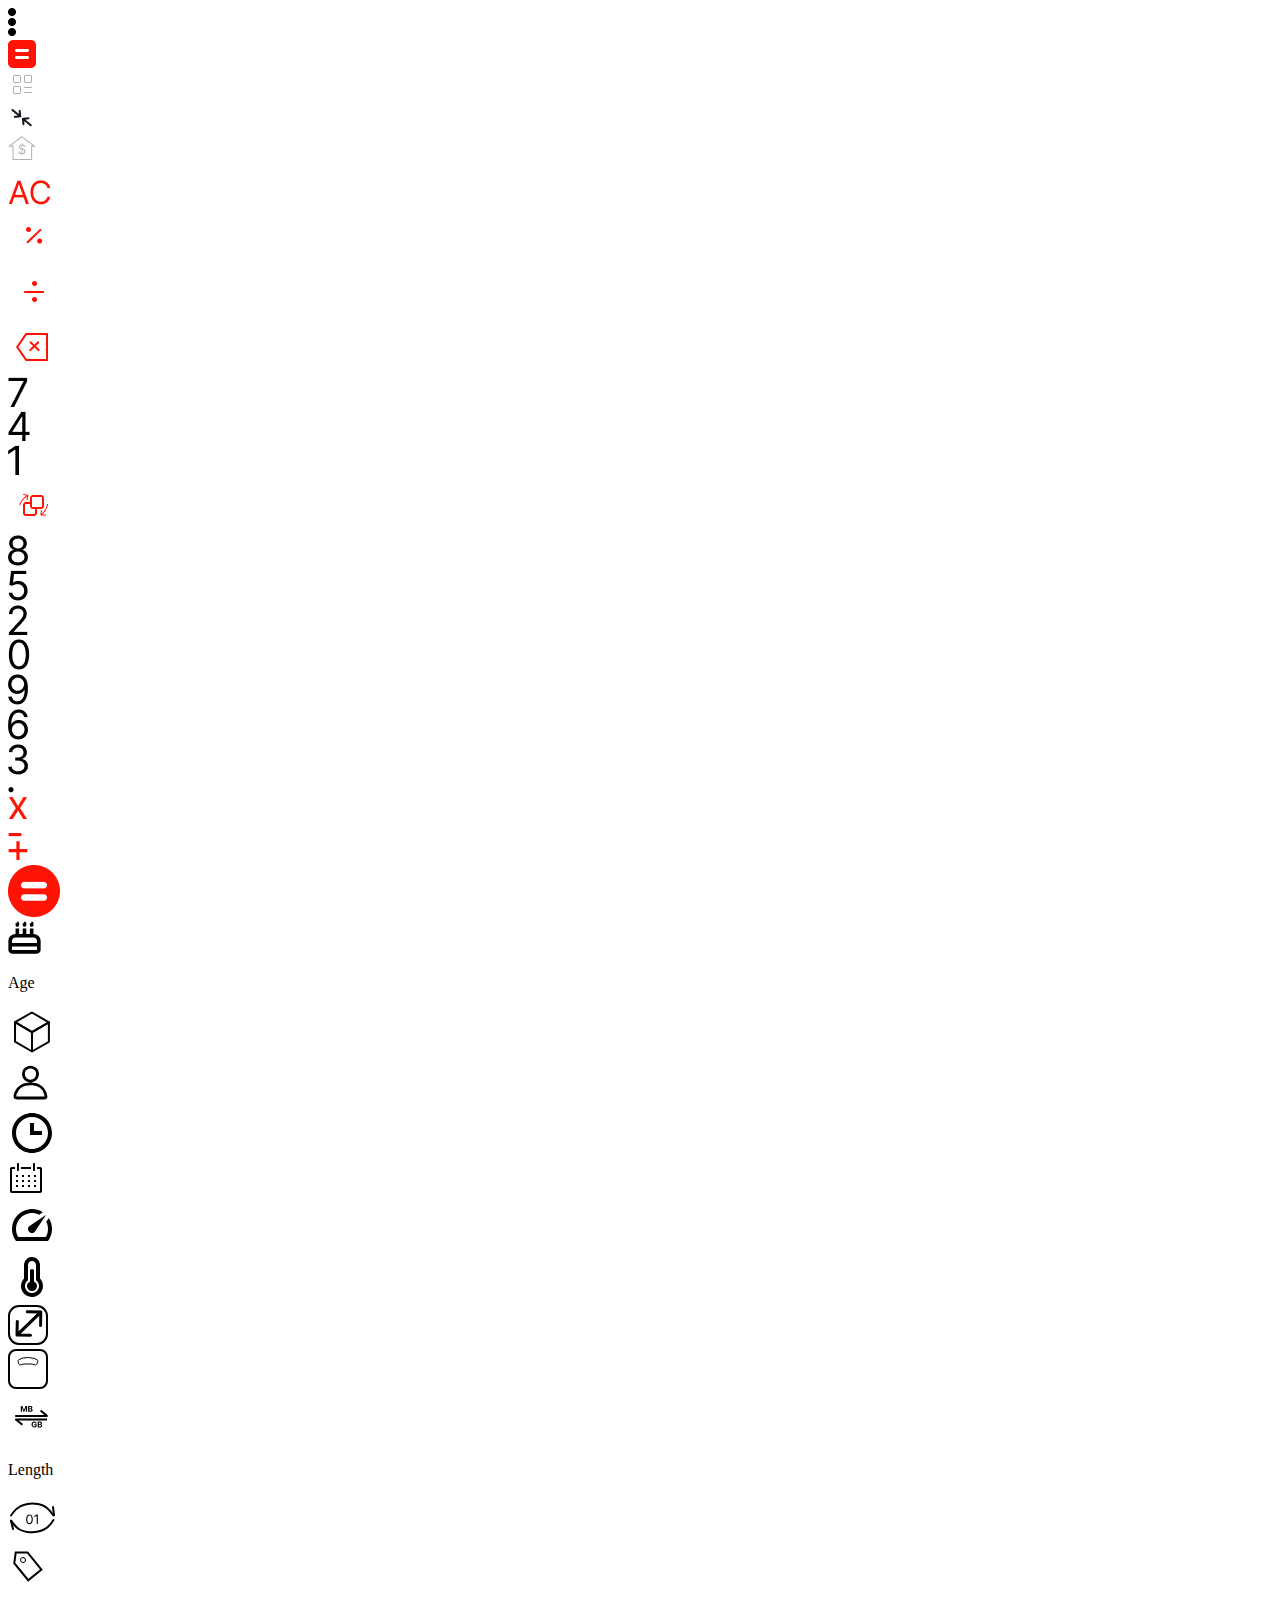
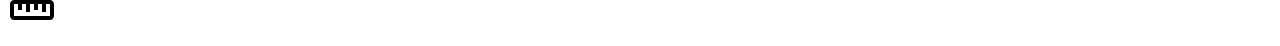
<file: index.html>
<!DOCTYPE html>
<html lang="en">
<head>
    <meta charset="UTF-8">
    <meta name="viewport" content="width=device-width, initial-scale=1.0">
    <title>Document</title>
    <link rel="stylesheet" href="css/animations.css">
    <link rel="stylesheet" href="css/calculator.css">
    <link rel="preconnect" href="https://fonts.googleapis.com">
    <link rel="preconnect" href="https://fonts.gstatic.com" crossorigin>
    <link href="https://fonts.googleapis.com/css2?family=Inter:wght@500&family=Kameron&family=Karma:wght@300;400;600;700&family=Montserrat:wght@500&family=Orbitron:wght@400;600&family=Outfit:wght@400;600;700&display=swap" rel="stylesheet">
</head>

<body>
    <header class="calculator-header">
        <div><img src="img/Group 1.png" alt=""></div>
        <div id="calc-btn"><img src="img/Group 2.png" alt=""></div>
        <div id="menu-btn"><img src="img/Group 3.png" alt=""></div>
        <div><img src="img/Group 4.png" alt=""></div>
        <div><img src="img/Group 5.png" alt=""></div>
    </header>

    <div class="calculator">
       
    
        <section class="calculate-place">
            <p class="calculate-string" id="calculate-string"></p>
        </section>
    
        <section class="numpad">
            <header class="numpad-header">
            <div id="num-btn" value="action-clear"><img src="img/AC.png" alt=""></div>
            <div id="num-btn" value="action-percent"><img src="img/Group 6.png" alt=""></div>
            <div id="num-btn" value="action-div"><img src="img/Group 7.png" alt=""></div>
            <div id="num-btn" value="action-backspace"><img src="img/Group 8.png" alt=""></div>
            </header>
    
            <section class="numpad-content">
                <section class="line">
                    <div id="num-btn" value="num-7"><img src="img/7.png" alt=""></div>
                    <div id="num-btn" value="num-4"><img src="img/4.png" alt=""></div>
                    <div id="num-btn" value="num-1"><img src="img/1.png" alt=""></div>
                    <div id="num-btn" value="action-flaw"><img src="img/Group 17.png" alt=""></div>
                </section>
                <section class="line">
                    <div id="num-btn" value="num-8" ><img src="img/8.png" alt=""></div>
                    <div id="num-btn" value="num-5" ><img src="img/5.png" alt=""></div>
                    <div id="num-btn" value="num-2"><img src="img/2.png" alt=""></div>
                    <div id="num-btn" value="num-0"><img src="img/0.png" alt=""></div>
    
                </section>
                <section class="line">
                    <div id="num-btn" value="num-9"><img src="img/9.png" alt=""></div>
                    <div id="num-btn" value="num-6" ><img src="img/6.png" alt=""></div>
                    <div id="num-btn" value="num-3"><img src="img/3.png" alt=""></div>
                    <div id="num-btn" value="num-."><img src="img/png.png" alt=""></div>
    
                </section>
                <section class="line">
                    <div id="num-btn" value="action-mul"><img src="img/x.png" alt=""></div>
                    <div id="num-btn" value="action-minus"><img src="img/-.png" alt=""></div>
                    <div id="num-btn" value="action-plus"><img src="img/+.png" alt=""></div>
                    <div id="num-btn" value="action-equally"><img src="img/Icon.png" alt=""></div>
                </section>
            </section>
        </section>
    </div>
    <div class="menu">
        <!-- <header class="calculator-header">
            <div style="opacity: 0;"><img src="img/Group 1.png" alt=""></div>
            <div><img src="img/Group 2.svg" alt=""></div>
            <div><img src="img/Group 3.svg" alt=""></div>
            <div><img src="img/Group 4.png" alt=""></div>
            <div><img src="img/Group 5.png" alt=""></div>
        </header> -->

        <section class="menu-main">
            <section class="column">
                <div class="icon"><img src="img/Age.svg" alt="">
                <p>Age</p></div>
                <div class="icon"><img src="img/arcticons_cube-escape.svg" alt=""></div>
                <div class="icon"><img src="img/bi_person-check.svg" alt=""></div>
            </section>
            <section class="column">
                <div class="icon"><img src="img/bx_time.svg" alt=""></div>
                <div class="icon"><img src="img/clarity_date-line.svg" alt=""></div>
                <div class="icon"><img src="img/Data.svg" alt=""></div>
            </section>
            <section class="column">
                <div class="icon"><img src="img/fluent_temperature-24-filled.svg" alt=""></div>
                <div class="icon" ><img src="img/Group 9.svg" alt=""></div>
                <div class="icon"><img src="img/Group 10.svg" alt=""></div>
            </section>
            <section class="column">
                <div class="icon"><img src="img/Length.svg" alt="">
                <p>Length</p></div>
                <div class="icon"><img src="img/Group 13.svg" alt=""></div>
                <div class="icon"><img src="img/Group 12.svg" alt=""></div>

            </section>
            <section class="column">
                <div class="icon"><img src="img/bx_ruler.svg" alt=""></div>
            </section>

        </section>

    </div>
   

    <script src="js/calc.js"></script>
</body>
</html>
</file>
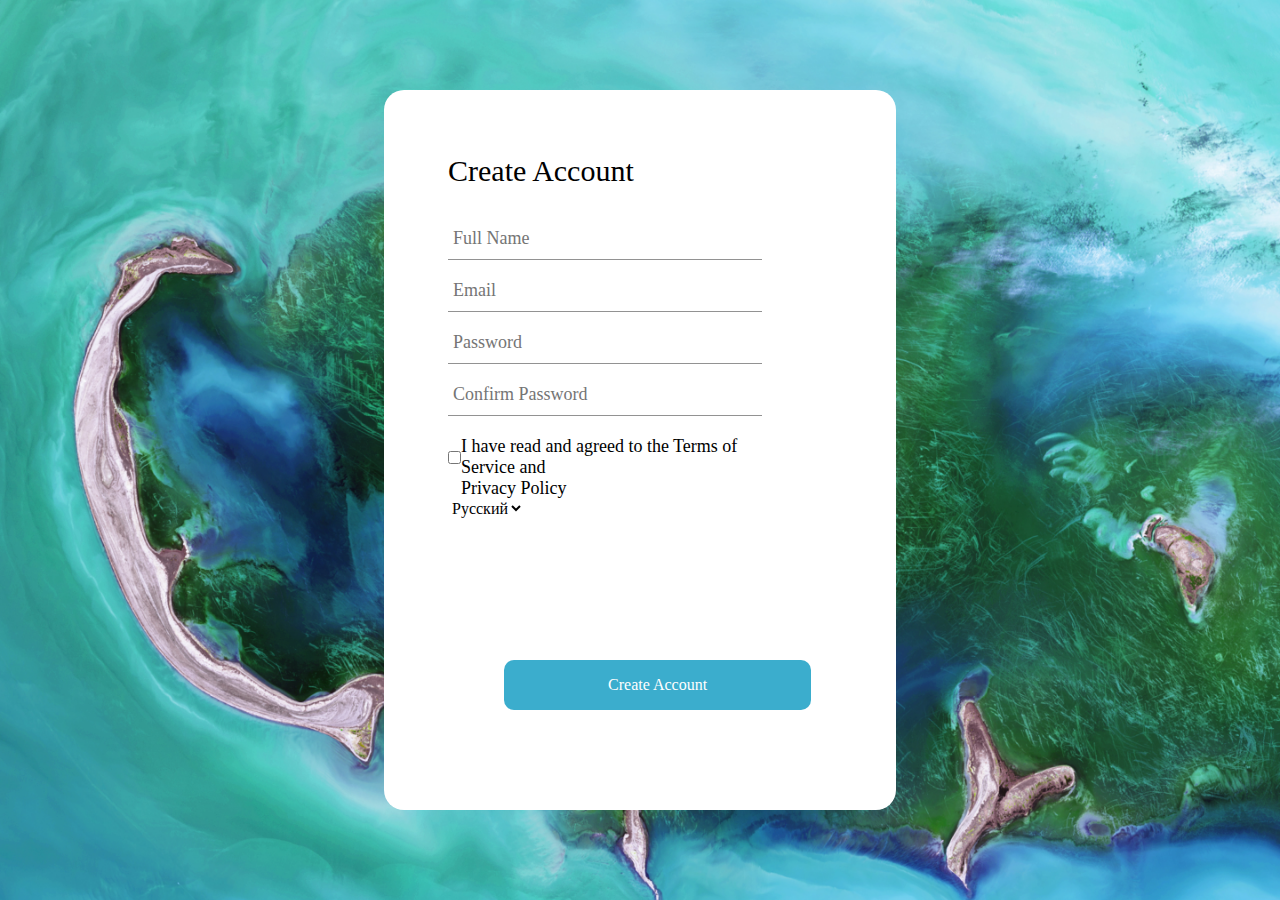
<file: form.html>
<!DOCTYPE html>
<html lang="en">
<head>
    <meta charset="UTF-8">
    <meta name="viewport" content="width=device-width, initial-scale=1.0">
    <title>Document</title>
    <link rel="stylesheet" href="css/reset.css">
    <link rel="stylesheet" href="css/form-styles.css">
</head>
<body>
    <main>
        <div class="form-wrapper">
            <h1>Create Account</h1>
            <form action="#" method="post">
                <input type="text" name="full-name" placeholder="Full Name">
                <input type="email" name="email" placeholder="Email">
                <input type="password" name="password" placeholder="Password">
                <input type="password" name="password1" placeholder="Confirm Password">
                <div class="checkbox"><input type="checkbox" name="" id="privacy">
                    <label for="privacy">I have read and agreed to the Terms of Service and <br> Privacy Policy</label></div>
                <button type="submit">Create Account</button>

                <select name="lang" id="">
                    <option value="ru" selected>Русский</option>
                    <option value="eng">English</option>
                </select>
            </form>
        </div>
    </main>
</body>
</html>
</file>
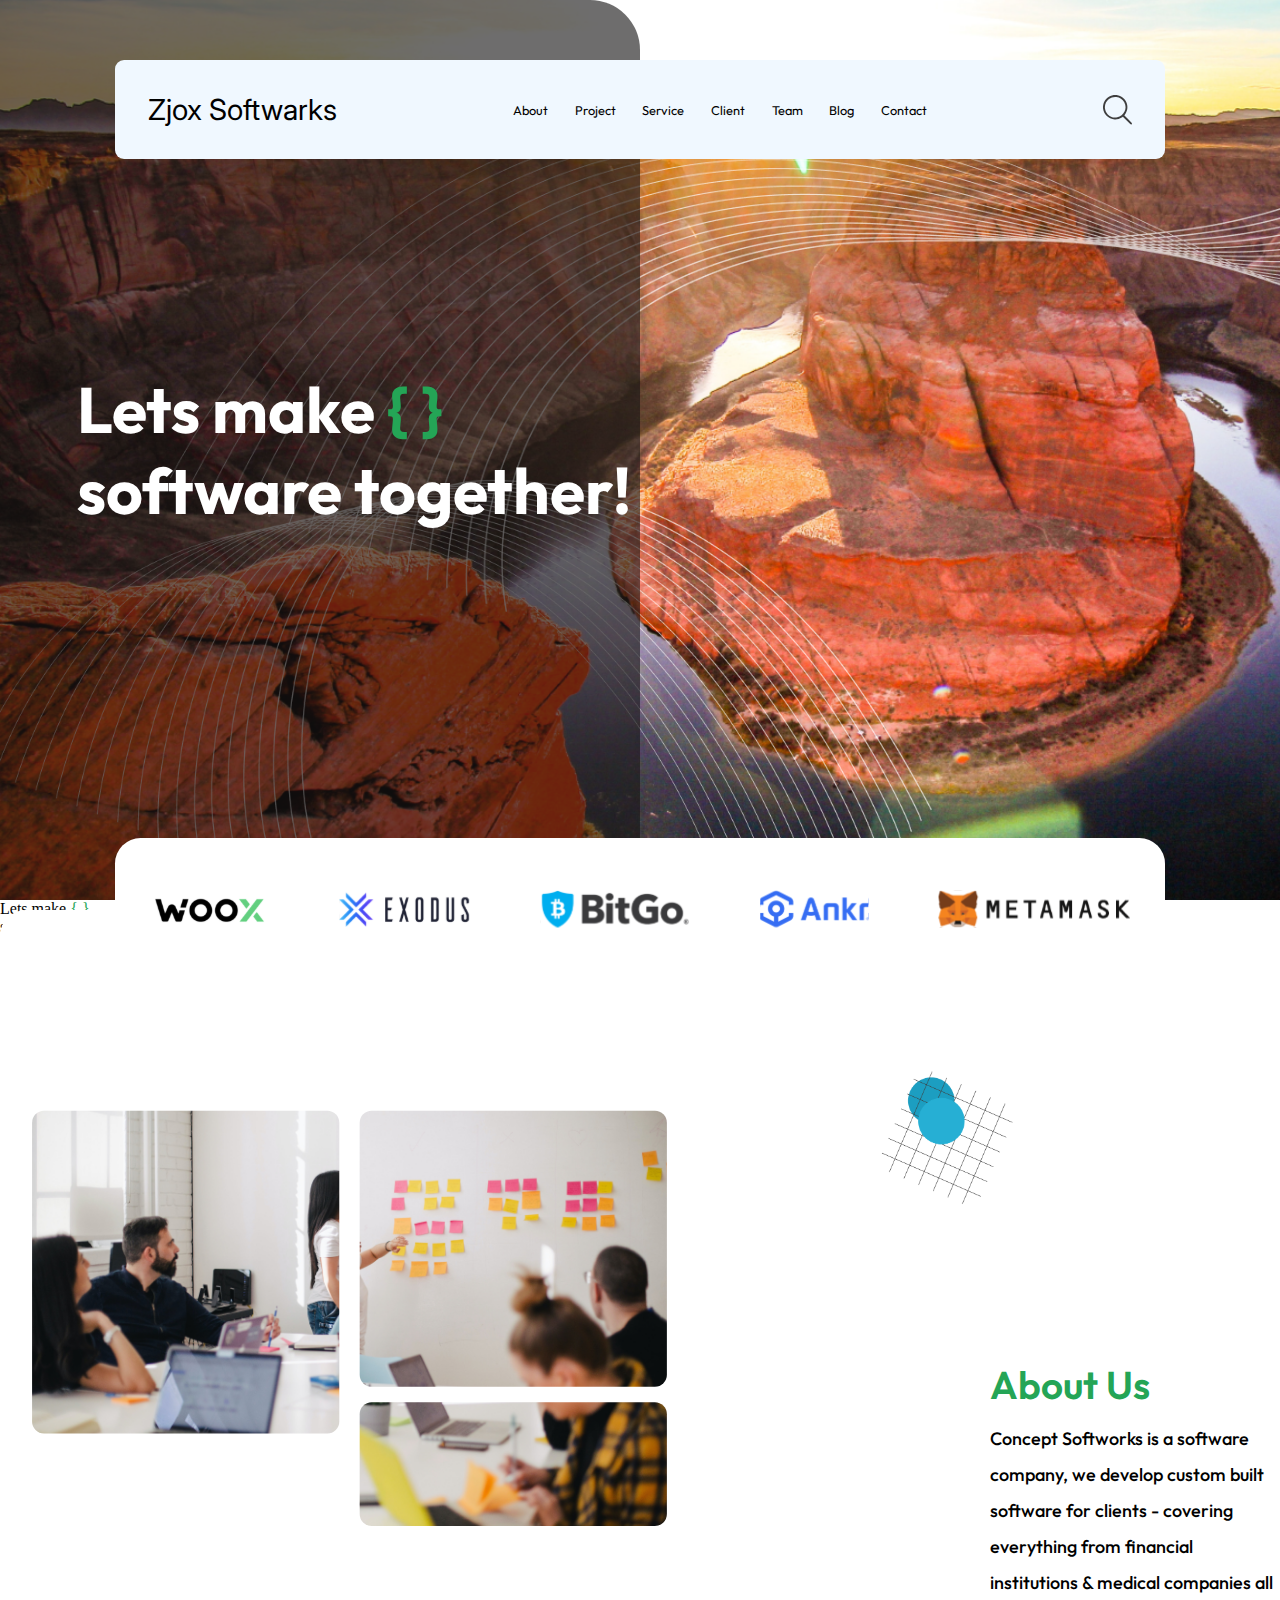
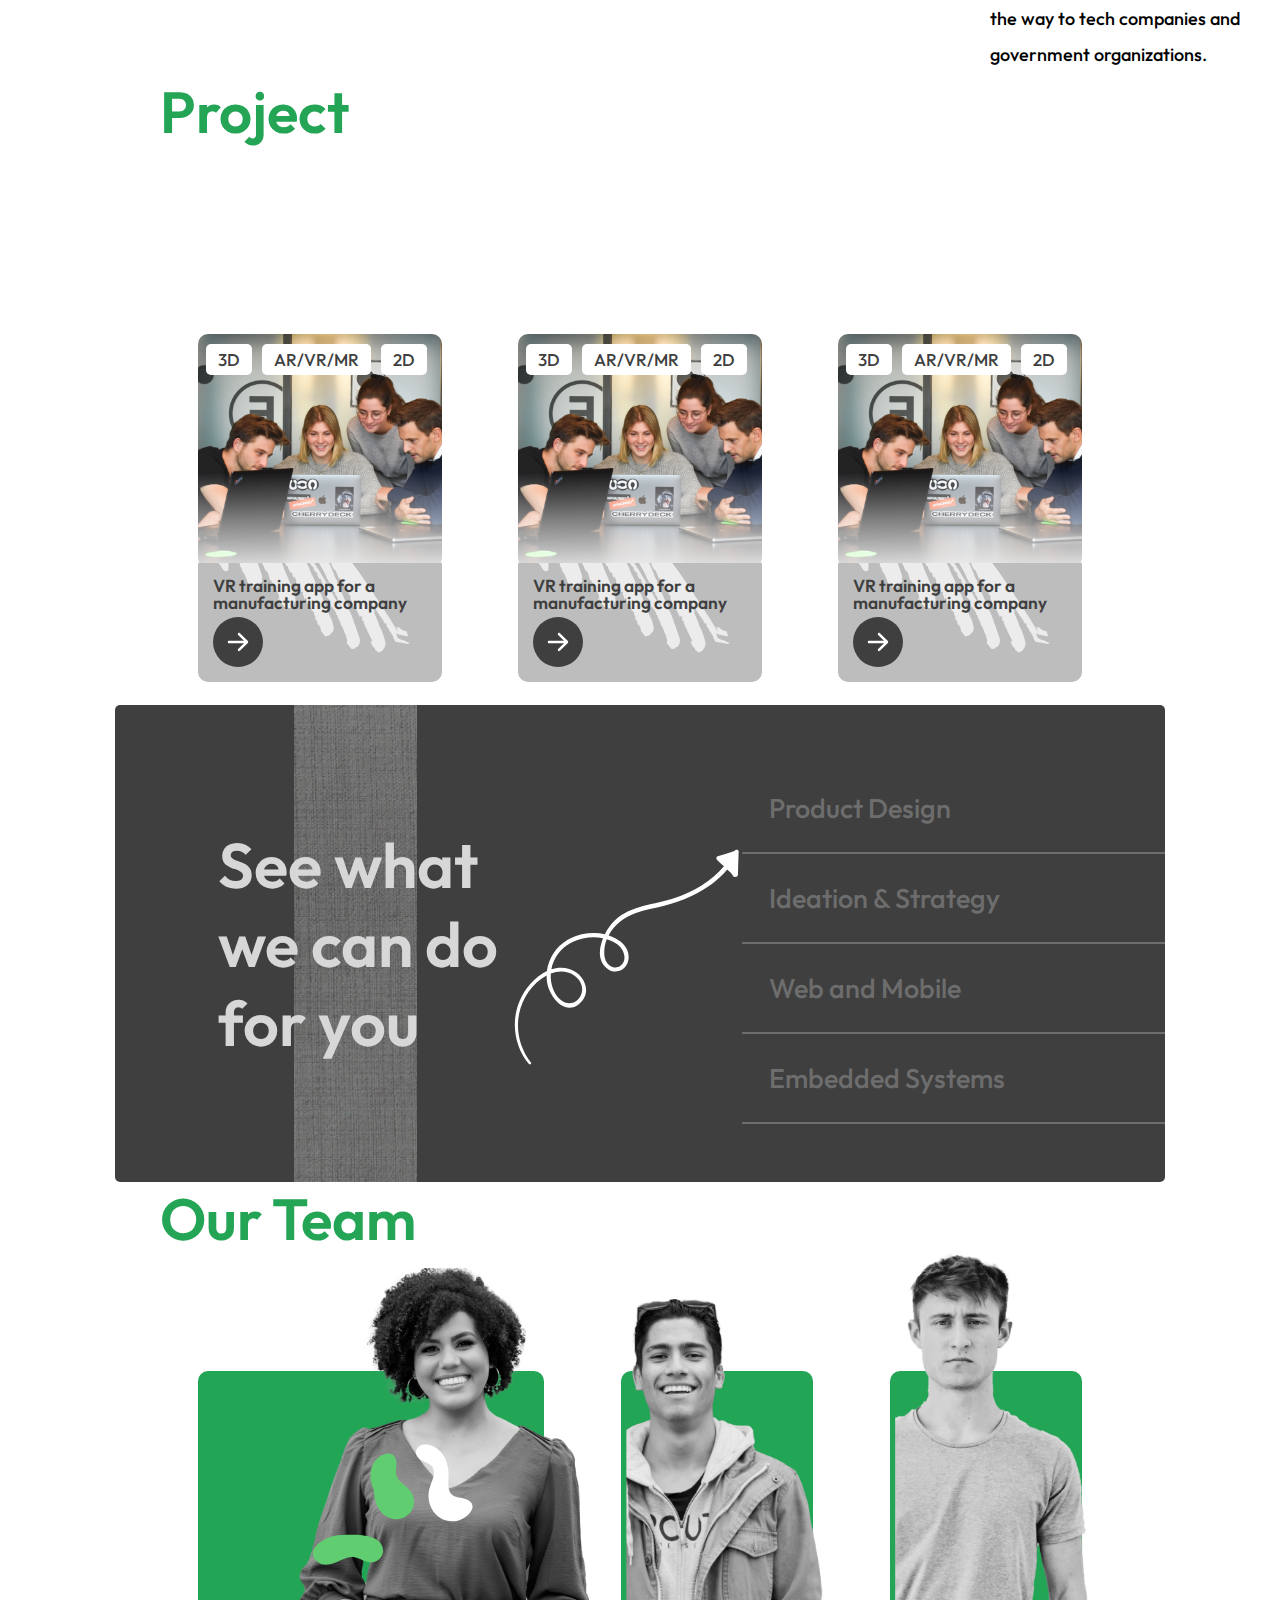
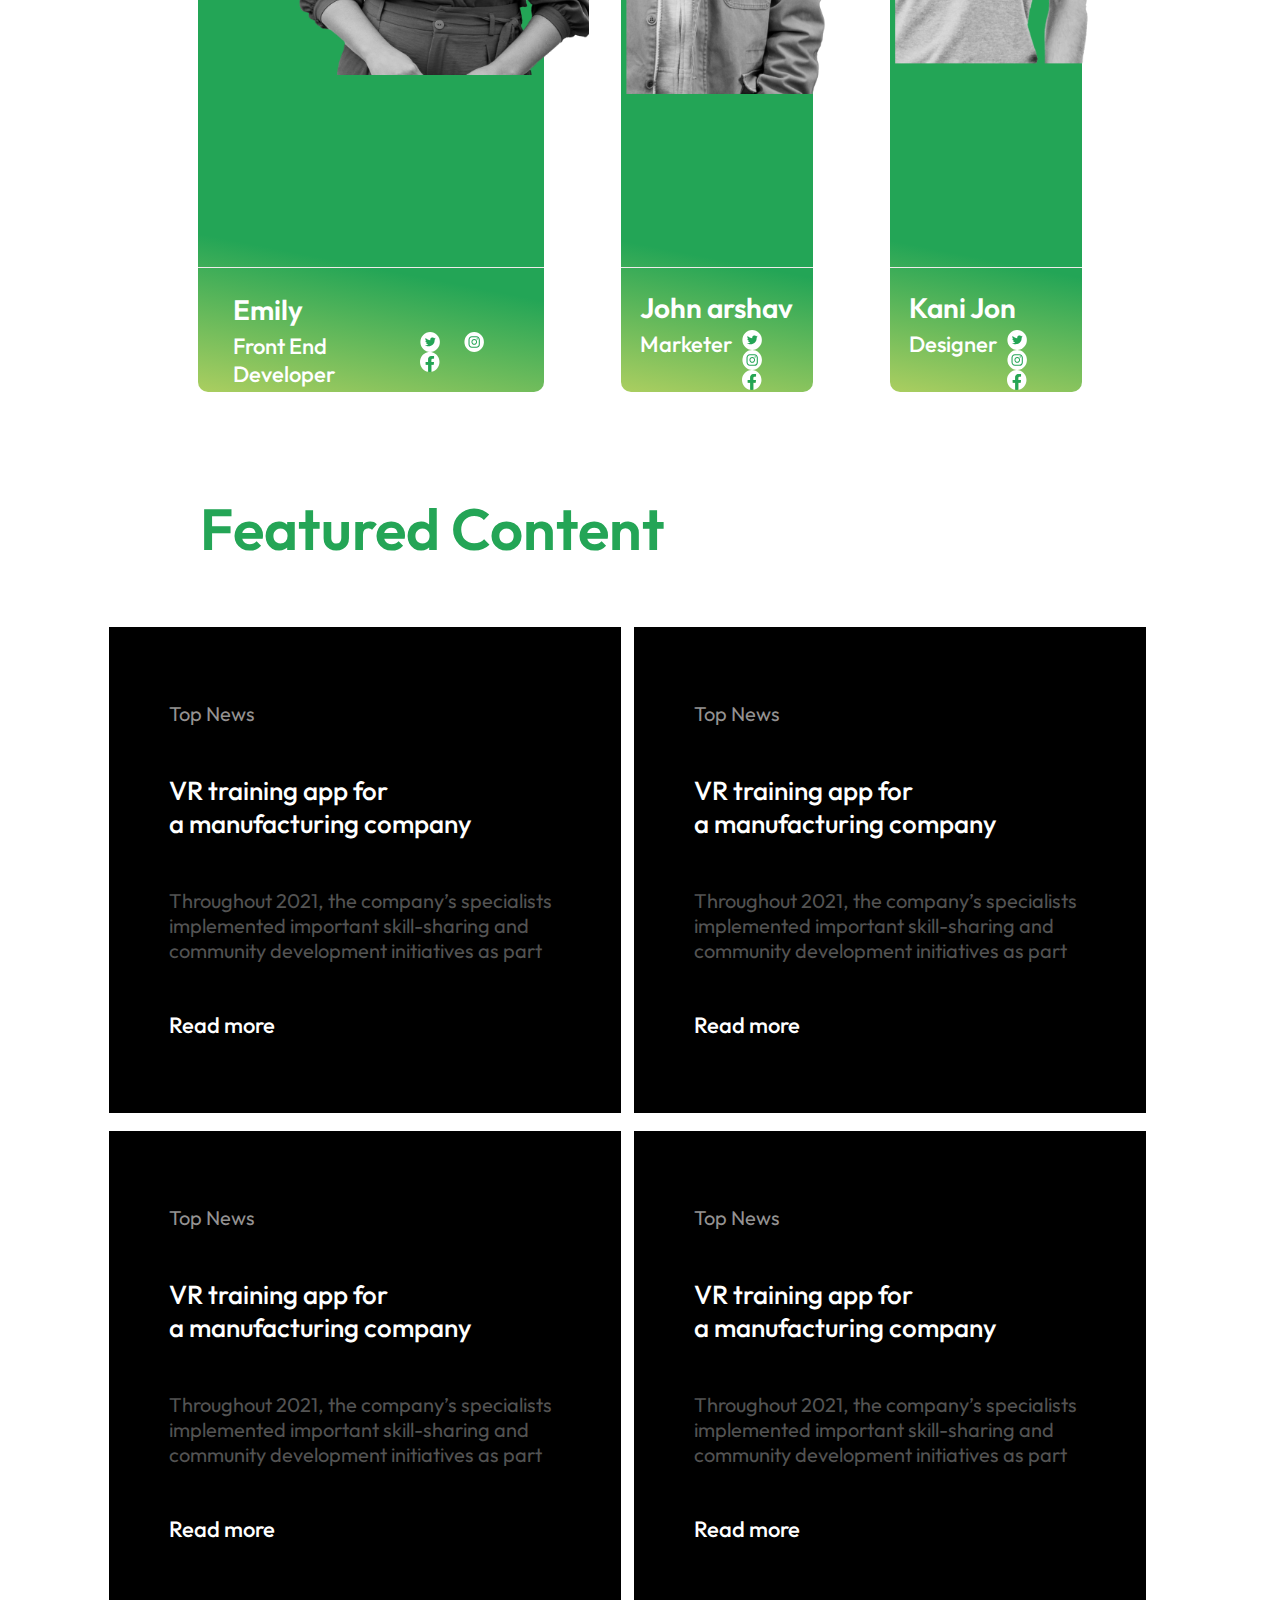
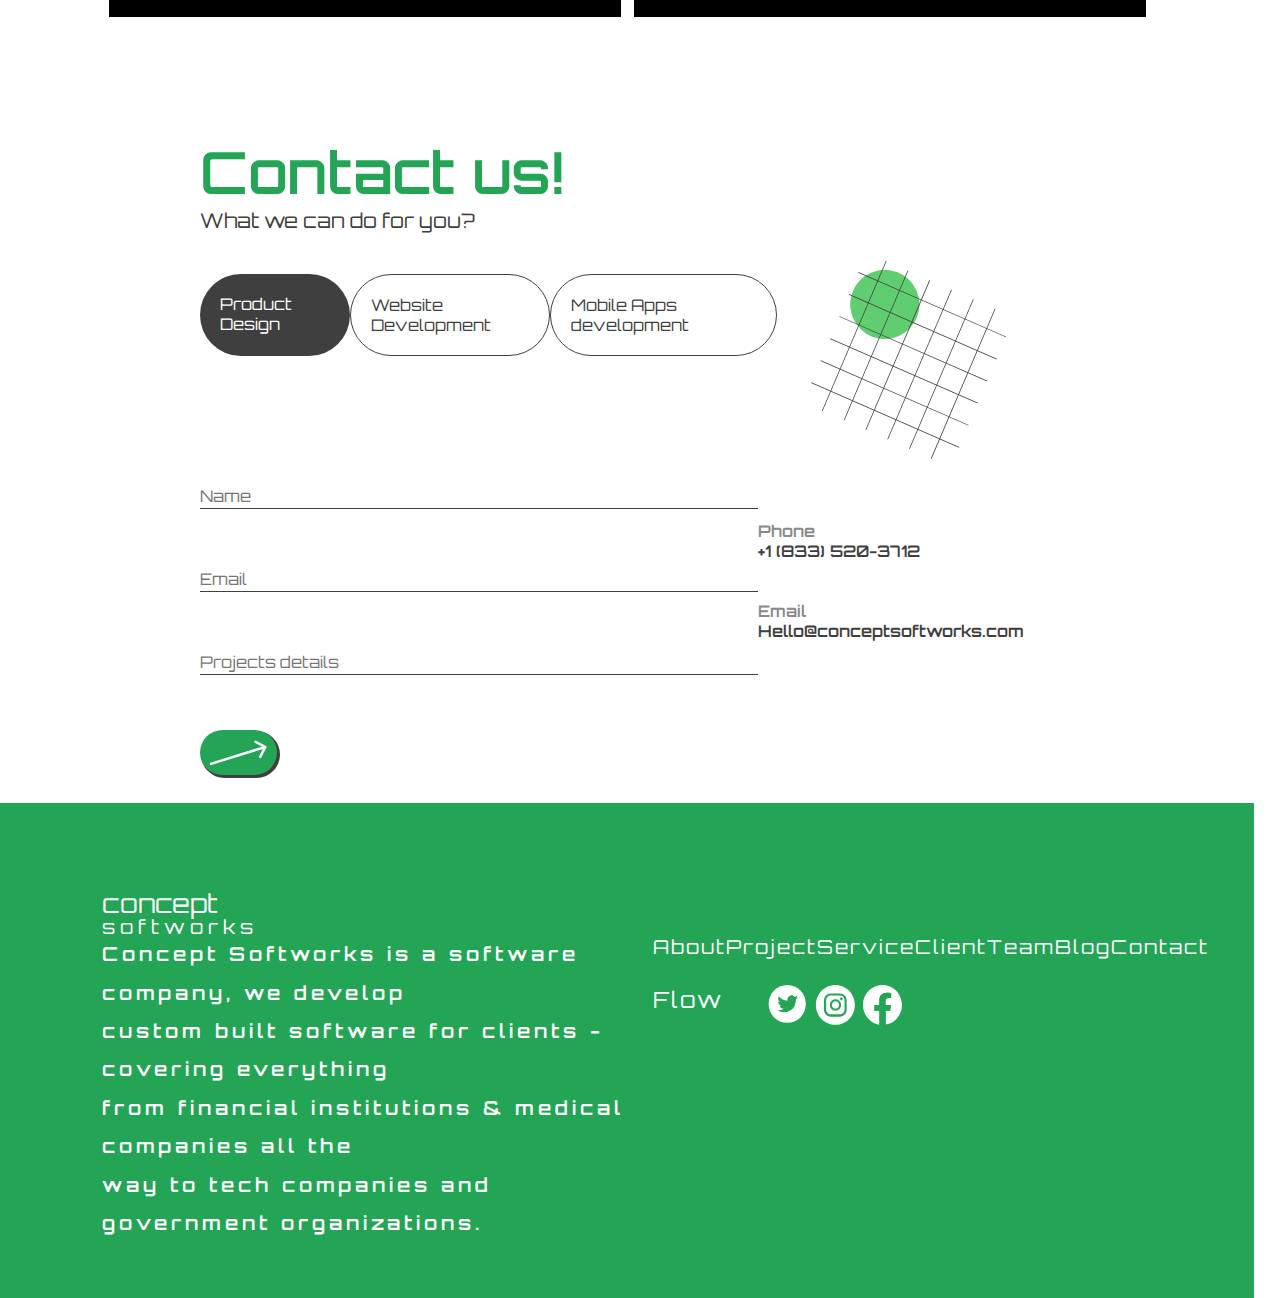
<file: indexBackUp.html>
<!DOCTYPE html>
<html lang="en">

<head>
    <meta charset="UTF-8">
    <meta name="viewport" content="width=device-width, initial-scale=1.0">
    <link rel="stylesheet" href="css/reset.css">
    <link rel="stylesheet" href="css/styles.css">
    <link rel="stylesheet" href="css/adaptive.css">
    <link rel="preconnect" href="https://fonts.googleapis.com">
    <link rel="preconnect" href="https://fonts.gstatic.com" crossorigin>
    <link href="https://fonts.googleapis.com/css2?family=Inter:wght@500&family=Kameron&family=Karma:wght@300;400;600;700&family=Orbitron:wght@400;600&family=Outfit:wght@400;600;700&display=swap" rel="stylesheet">
</head>

<body>
    <main>
        <section class="cover-page">
            <header>
                <p class="company-name">Zjox Softwarks</p>
                <nav>
                    <div class="nav-item ">About</div>
                    <div class="nav-item">Project</div>
                    <div class="nav-item">Service</div>
                    <div class="nav-item">Client</div>
                    <div class="nav-item">Team</div>
                    <div class="nav-item">Blog</div>
                    <div class="nav-item">Contact</div>
                </nav>
                <img src="/img/Vector.svg" alt="search" class="search">
            </header>

            <div class="shadow">
                <p>Lets make <span style="color: #24A556;">{ }</span> <br> software together!</p>
            </div>

            <img src="img/Group.png" alt="" class="group lines-1">
            <img src="img/Group (1).png" alt="" class="group lines-2">

            
        </section>
        
        <div class="burger-button">
            <div class="burger-wrapper" id="burger-btn">
                <div class="burger-line"></div>
                <div class="burger-line"></div>
                <div class="burger-line"></div>
            </div>
        </div>

        <section class="burger-menu" id="burger-menu">
            <div class="burger-item">About</div>
            <div class="burger-item">Project</div>
            <div class="burger-item">Service</div>
            <div class="burger-item">Client</div>
            <div class="burger-item">Team</div>
            <div class="burger-item">Blog</div>
            <div class="burger-item">Contact</div>
        </section>

        <section class="cover-page-mobile">
            <footer class="cover-page-footer">
                <div class="cover-page-footer-shadow">
                    <p>Lets make <span style="color: #24A556;">{ }</span> <br> software together!</p>          
                </div>
            </footer>
        </section>

        <section class="about-us">
           
            <header>
                <img src="img/image 182.svg" alt="" class="logo">
                <img src="img/image 152.svg" alt="" class="logo">
                <img src="img/image 150.svg" alt="" class="logo">
                <img src="img/image 181.svg" alt="" class="logo">
                <img src="img/image 149.svg" alt="" class="logo">
            </header>


            <section class="about-us-main">
                <section class="about-us-pictures">
                    <section>
                        <div></div>
                    </section>

                    <section>
                        <div></div>
                        <div></div>
                    </section>

                </section>
                <section class="about-us-text">
                    <h1>About Us</h1>
                    <p>Concept Softworks is a software company, we develop custom built software for clients - covering
                        everything from financial institutions & medical companies all the way to tech companies and
                        government organizations.</p>
                </section>

                <img src="img/Group 143725868.png" alt="" class="cells">
            </section>
        </section>


        <section class="about-us-mobile">
            <header>
                <img src="img/image 182.svg" alt="" class="logo">
                <img src="img/image 152.svg" alt="" class="logo">
                <img src="img/image 150.svg" alt="" class="logo">
                <img src="img/image 181.svg" alt="" class="logo">
                <img src="img/image 149.svg" alt="" class="logo">
            </header>

            <section class="about-us-text">
                <h1>About Us</h1>
                <p>Concept Softworks is a software company, we develop custom built software for clients - covering
                    everything from financial institutions & medical companies all the way to tech companies and
                    government organizations.</p>
            </section>
        </section>

        <section class="cards">

            <h1 class="cards-header">Project</h1>

            <div class="card">
                <section class="upper-part">
                    <div class="upper-part-gradient">

                    </div>
                    <section class="tags">
                        <div class="tag">3D</div>
                        <div class="tag">AR/VR/MR</div>
                        <div class="tag">2D</div>
                    </section>
                </section>
                <section class="lower-part">
                    <footer class="card-footer">
                        <section>
                            <p class="card-title">VR training app for a manufacturing company</p>
                        </section>
                        <section>
                            <div class="visit-button">
                                <img src="img/Arrow 2.svg" alt="">
                            </div>
                        </section>
                        <img src="img/Vector (1).svg" alt="" class="lower-part-vector">
                        <!-- <img src="img/Vector (3).svg" alt="" class="lower-part-vector green-vector"> -->

                    </footer>
                </section>
            </div>

            <div class="card">
                <section class="upper-part">
                    <div class="upper-part-gradient">

                    </div>
                    <section class="tags">
                        <div class="tag">3D</div>
                        <div class="tag">AR/VR/MR</div>
                        <div class="tag">2D</div>
                    </section>
                </section>
                <section class="lower-part">
                    <footer class="card-footer">
                        <section>
                            <p class="card-title">VR training app for a manufacturing company</p>
                        </section>
                        <section>
                            <div class="visit-button">
                                <img src="img/Arrow 2.svg" alt="">
                            </div>
                        </section>
                        <img src="img/Vector (1).svg" alt="" class="lower-part-vector">
                        <!-- <img src="img/Vector (3).svg" alt="" class="lower-part-vector green-vector"> -->

                    </footer>
                </section>
            </div>

            <div class="card">
                <section class="upper-part">
                    <div class="upper-part-gradient">

                    </div>
                    <section class="tags">
                        <div class="tag">3D</div>
                        <div class="tag">AR/VR/MR</div>
                        <div class="tag">2D</div>
                    </section>
                </section>
                <section class="lower-part">
                    <footer class="card-footer">
                        <section>
                            <p class="card-title">VR training app for a manufacturing company</p>
                        </section>
                        <section>
                            <div class="visit-button">
                                <img src="img/Arrow 2.svg" alt="">
                            </div>
                        </section>
                        <img src="img/Vector (1).svg" alt="" class="lower-part-vector">
                        <!-- <img src="img/Vector (3).svg" alt="" class="lower-part-vector green-vector"> -->

                    </footer>
                </section>
            </div>
        </section>

        <section class="offers">
            <img src="img/89252 1.png" alt="" class="silk">
            <header>
                <h1>See what <br> we can do <br> for you</h1>
            </header>

            <section>
                <div class="offer">
                    <p>Product Design</p>
                    <div class="offers-star">
                        <div class="offers-ellipse">
                            <img src="img/Arrow 2 (1).svg" alt="" class="offers-arrow">
                        </div>
                    </div>
                </div>

                <div class="offer">
                    <p>Ideation & Strategy</p>
                    <div class="offers-star">
                        <div class="offers-ellipse">
                            <img src="img/Arrow 2 (1).svg" alt="" class="offers-arrow">
                        </div>
                    </div>
                </div>

                <div class="offer">
                    <p>Web and Mobile</p>
                    <div class="offers-star">
                        <div class="offers-ellipse">
                            <img src="img/Arrow 2 (1).svg" alt="" class="offers-arrow">
                        </div>
                    </div>
                </div>

                <div class="offer">
                    <p>Embedded Systems</p>
                    <div class="offers-star">
                        <div class="offers-ellipse">
                            <img src="img/Arrow 2 (1).svg" alt="" class="offers-arrow">
                        </div>
                    </div>
                </div>

            </section>

            <img src="img/Curl-2.svg" alt="" class="arrow-1">
        </section>

        <section class="cards team-cards">
            <h1 class="cards-header">Our Team</h1>

            <div class="boss-team-card">
                <section class="card-photo">
                    <img src="img/junior-reis-sx1x4lXBrqc-unsplash 1.png" alt="" class="boss-photo">
                    <img src="img/boss-card-frame.svg" alt="" class="boss-card-frame">
                </section>

                <section class="boss-card-inform">
                    <div style="width: 100%">

                        <p class="boss-card-name">Emily</p>

                        <div class="boss-team-card-wrapper">
                            <p class="boss-card-job">Front End Developer</p>

                            <div class="boss-card-soc-webs">
                                <img src="img/facebook.svg" alt="">
                                <img src="img/instagram.svg" alt="">
                                <img src="img/twitter.svg" alt="">
                            </div>
                        </div>

                    </div>
                </section>
            </div>

            <div class="team-card">
                <section class="card-photo">
                    <img src="img/gabriel-arancibia-wYvCXc-xUTg-unsplash 1.png" alt="" class="gabriel-photo">
                </section>


                <section class="boss-card-inform">
                    <div style="width: 100%">

                        <p class="boss-card-name">John arshav</p>

                        <div class="boss-team-card-wrapper">
                            <p class="boss-card-job">Marketer</p>

                            <div class="boss-card-soc-webs">
                                <img src="img/facebook.svg" alt="">
                                <img src="img/instagram.svg" alt="">
                                <img src="img/twitter.svg" alt="">
                            </div>
                        </div>

                    </div>
                </section>
            </div>

            <div class="team-card">
                <section class="card-photo">
                    <img src="img/julian-gentilezza-9qd0iQ8otbU-unsplash 1.png" alt="" class="julian-photo">
                </section>


                <section class="boss-card-inform">
                    <div style="width: 100%">

                        <p class="boss-card-name"> Kani Jon</p>

                        <div class="boss-team-card-wrapper">
                            <p class="boss-card-job">Designer</p>

                            <div class="boss-card-soc-webs">
                                <img src="img/facebook.svg" alt="">
                                <img src="img/instagram.svg" alt="">
                                <img src="img/twitter.svg" alt="">
                            </div>
                        </div>

                    </div>
                </section>
            </div>
        </section>

        <section class="featured-cards">
            <h1 class="featured-cards-header">Featured Content</h1>

            <section class="featured-content">


                <section class="feature-card">
                    <header class="feature-card-header">
                        <p class="date">Top News</p>
                    </header>
    
                    <section class="feature-card-content">
                        <p class="feature-card-content-title">VR training app for <br> a manufacturing company</p>
    
                        <p class="feature-card-content-text">Throughout 2021, the company’s specialists implemented important skill-sharing and community development initiatives as part</p>
                    </section>
    
                    <footer class="feature-card-footer">
                        <p class="feature-card-footer-readmore">Read more</p>
                    </footer>                
                </section>
    
                <section class="feature-card">
                    <header class="feature-card-header">
                        <p class="date">Top News</p>
                    </header>
    
                    <section class="feature-card-content">
                        <p class="feature-card-content-title">VR training app for <br> a manufacturing company</p>
    
                        <p class="feature-card-content-text">Throughout 2021, the company’s specialists implemented important skill-sharing and community development initiatives as part</p>
                    </section>
    
                    <footer class="feature-card-footer">
                        <p class="feature-card-footer-readmore">Read more</p>
                    </footer>                
                </section>
                             
                <section class="feature-card">
                    <header class="feature-card-header">
                        <p class="date">Top News</p>
                    </header>
    
                    <section class="feature-card-content">
                        <p class="feature-card-content-title">VR training app for <br> a manufacturing company</p>
    
                        <p class="feature-card-content-text">Throughout 2021, the company’s specialists implemented important skill-sharing and community development initiatives as part</p>
                    </section>
    
                    <footer class="feature-card-footer">
                        <p class="feature-card-footer-readmore">Read more</p>
                    </footer>                
                </section>
    
                <section class="feature-card">
                    <header class="feature-card-header">
                        <p class="date">Top News</p>
                    </header>
    
                    <section class="feature-card-content">
                        <p class="feature-card-content-title">VR training app for <br> a manufacturing company</p>
    
                        <p class="feature-card-content-text">Throughout 2021, the company’s specialists implemented important skill-sharing and community development initiatives as part</p>
                    </section>
    
                    <footer class="feature-card-footer">
                        <p class="feature-card-footer-readmore">Read more</p>
                    </footer>                
                </section>
            </section>
        </section>

        <section class="form">
            <header>
                <h1>Contact us!</h1>
                <p>What we can do for you?</p>
            </header>
            

            <section class="form-chapter">
                <div class="form-chapter-active" id="type-product">Product Design</div>
                <div id="type-website">Website Development</div>
                <div id="type-mobile">Mobile Apps development</div>
            </section>

            <section class="form-form">
                <form action="#" method="post">
                    <input type="text" name="name" placeholder="Name">
                    <input type="email" name="email" placeholder="Email">
                    <textarea name="project-details" id="" cols="30" rows="1" placeholder="Projects details"></textarea>
                    <button type="submit">
                        <img src="img/Arrow 1 (1).svg" alt="">
                    </button>
                </form>
                <section class="form-contacts">
                    <section class="form-contacts-telephone">
                        <p>Phone</p>
                        <p>+1 (833) 520-3712</p>
                    </section>
                    <section class="form-contacts-email">
                        <p>Email</p>
                        <p>Hello@conceptsoftworks.com</p>
                    </section>
                </section>
            </section>

            <img src="img/cells.svg" alt="">
        </section>

        <section class="site-footer">
            <header class="site-footer-header">
                concept <br> <span>softworks</span>
            </header>

            <section class="site-footer-content">
                <section class="site-footer-text">
                    <p>Concept Softworks is a software company, we develop <br> custom built software for clients - covering everything <br> from financial institutions & medical companies all the <br> way to tech companies and government organizations.</p>
                </section>
                <section class="site-footer-links-container">
                    <section class="site-footer-links">
                        <p>About</p>
                        <p>Project</p>
                        <p>Service</p>
                        <p>Client</p>
                        <p>Team</p>
                        <p>Blog</p>
                        <p>Contact</p>
                    </section>
                    <section class="site-footer-socwebs">
                        <p>Flow</p>
                        <div>
                        <img src="img/facebook.svg" alt="">
                        <img src="img/instagram.svg" alt="">
                        <img src="img/twitter.svg" alt="">
                        </div>
                    </section>
                </section>
                
            </section>

            
        </section>
        
    </main>

    <script src="js/script.js"></script>
</body>

</html>
</file>
<file: css/animations.css>
@keyframes button-click{
    0%{
        background-color: white;
    }
    50%{
        background-color: rgb(192, 192, 192);
        transform: scale(1.2); 
        box-shadow: 0px 0px 7px rgb(73, 73, 73);
    }
    100%{
        background-color: white;
    }
}
</file>
<file: css/calculator.css>
@media  screen and (max-width: 600px) {

    body{
        display: flex;
        flex-direction: column;
        align-items: flex-start;
        justify-content: space-between;
        padding: 2vw;
    }

    .calculator-header{
        display: flex;
        justify-content: space-between;
        height: 5vw;
        width: 100%;
        position: relative;
        z-index: 100;
    }

    .calculate-place{
        height: 100vw;
        display: flex;
        align-items: flex-end;
        width: 90%;
        justify-content: center;
    }

    .calculate-string{
        margin: 0;
        width: 100%;
        color: rgb(31, 30, 30);
        font-size: 10vw;
        text-align: end;
        font-family: 'Montserrat', sans-serif;;
        overflow: scroll;
        -ms-overflow-style: none; 
        scrollbar-width: none; 
        overflow-y: scroll;
        
    }

    .calculate-string::-webkit-scrollbar {
        display: none;
    }

    .numpad{
        height: 100vw;
        width: 98%;
        display: flex;
        flex-direction: column;
        align-items: center;
        justify-content: space-around;   
    }

    .numpad div{
        height: 52px;
        width: 52px;
        display: flex;
        justify-content: center;
        align-items: center;
    }

    .numpad-header{
        padding-top: 5vw;
        display: flex;
        justify-content: space-between;
        align-items: center;
        width: 100%;
        border-top: solid 1px #B0B0B0;
        margin-bottom: 7vw;
    }

    .numpad-content{
        height: 80%;
        display: flex;
        justify-content: space-between;
        width: 100%;
    }

    .line{
        display: flex;
        flex-direction: column;
        justify-content: space-between;
        height: 100%;
        align-items: center;
    }

    #num-btn{
        animation-duration: 0.3s;
        border-radius: 50%;
        animation-fill-mode: forwards; 
        animation-timing-function: ease;
        animation-delay: 0s;
        animation-play-state: running;
    } 

    .calculator{
        width: 90vw;
        position: absolute;
        top: 4vw;
        left: 4vw;
        transition-duration: 0.3s;
        opacity: 1;
    }

    .menu{
        width: 90vw;
        height: 100vh;
        display: flex;
        flex-direction: column;
        justify-content: space-between;
        position: absolute;
        top: 4vw;
        left: 14vw;
        opacity: 0;
        z-index: -1;
        transition-duration: 0.3s;
    }
    

    .menu-main{
        margin-top: 20vw;
        height: 90%;
        display: flex;
        flex-direction: column;
        justify-content: space-around;
    }

    .column{
        display: flex;
        justify-content: space-between;
    }

    .icon{
        display: flex;
        flex-direction: column;
        justify-content: space-around;
        height: 15vw;
    }
    .icon p{
        display: inline;
        margin: 0;
        font-size:  3vw;
        font-family: 'Montserrat', sans-serif;
    }

    .show-to-right{
        opacity: 1;
        z-index: 1;
        left: 4vw;
        transition-duration: 0.3s;
    }

    .show-to-left{
        transition-duration: 0.3s;
        opacity: 1;
        z-index: 1;
        left: 4vw;
    }

    .hide-to-right{
        transition-duration: 0.3s;
        opacity: 0;
        z-index: 0;
        left: -6vw;
    }

    .hide-to-left{
        transition-duration: 0.3s;
        opacity: 0;
        z-index: 0;
        left: 14vw;
    }
}
</file>
<file: css/form-styles.css>
body{
    background-image: url(../img/Desktop_-_1_3.png);
    background-size: cover;
    height: 100vh;
}

main{
    display: flex;
    align-items: center;
    justify-content: center;
    height: 100vh;
}

.form-wrapper{
    height: 80vh;
    width: 40vw;
    background-color: #fff;
    border-radius: 20px;
    padding: 5vw 0px 0px 5vw;
    position: relative;
}

.form-wrapper h1{
    font-size: 30px;
    font-weight: 400;
    margin-bottom: 40px;
}

.form-wrapper input{
    margin-bottom: 20px;
    width: 70%;
    padding: 0px 0px 10px 5px;
    font-size: 18px;
    font-weight: 500;
    border-bottom: 1px solid #929292;
}

.checkbox input{
    width: auto;
}

.checkbox label{
    font-size: 18px;
}
.checkbox{
    display: flex;
    justify-content: space-between;
    width: 75%;
}

.form-wrapper button{
    width: 60%;
    height: 50px;
    border-radius: 10px;
    background-color: #3BADCD;
    position: absolute;
    bottom: 100px;
    left: 120px;
    color: #fff;
}
</file>
<file: css/styles.css>
.cover-page{
    height: 100vh;
    background-image: url(../img/florian-wehde-3jnbdgJcAmk-unsplash\ 1.png);
    background-repeat: no-repeat;
    background-size: cover;
    display: flex;
    justify-content: center;
    position: relative;
    z-index: 1;
    overflow: hidden;
}

.cover-page header{
    width: 82vw;
    border-radius: 9px;
    background-color: aliceblue;
    height: 11vh;
    margin-top: 60px;
    display: flex;
    justify-content: space-between;
    align-items: center;
    padding: 33px;
}

header nav{
    display: flex;
    justify-content: space-between;
    width: 42%;
}

.search{
    transition-duration: 0.1s;
}

.search:hover{
    transform: scale(1.2);
    transition-duration: 0.1s;
    cursor: pointer;
}

.shadow{
    width: 50vw;
    height: 100vh;
    position: absolute;
    left: 0;
    right: 0;
    background-color:  #1615159f;
    z-index: -1;
    border-radius: 0 50px 0 0;
    display: flex;
    justify-content: flex-end;
    align-items: center;
}

.shadow p{
    width: 44vw;
    color: rgb(255, 255, 255);
    font-size: 5vw;
    font-family: 'Outfit', sans-serif;
    font-weight: 700;
    letter-spacing: 1%;
    line-height: 81px;
    position: relative;
    z-index: 3;
}

.nav-item{
    letter-spacing: 1%;
    font-size: 1vw;
    font-family: 'Outfit', sans-serif;
    transition-duration: 0.2s;
}

.nav-item:hover{
    color: #60ce70;
    transform: scale(1.1);
    transition-duration: 0.2s;
    cursor: pointer;
}


.company-name{
    font-family: 'Inter', sans-serif;
    font-size: 29px;
    letter-spacing: 3%;
}

.group{
    position: absolute;
    z-index: -2;
}

.lines-1{
    top: -75px;
    left: 170px;
    width: 100vw;
}

.lines-2{
    top: 400px;
    left: 0;
    width: 76vw;
}

.about-us{
    height: 85vh;
    background-color: rgb(255, 255, 255);
    border-radius: 2vw 2vw 0px 0px;
    margin-top: -2vw;
    position: relative;
    z-index: 2;
}

.about-us header{
    background-color: rgb(255, 255, 255);
    border-radius:  2vw 2vw 0px 0px;
    height: 10vh;
    width: 82vw;
    position: relative;
    bottom: 8vh;
    margin: auto;
    display: flex;
    justify-content: space-around;
    align-items: flex-end;
}

.logo{
    height: 3vw;
}

.about-us-main {
    display: flex;
    position: relative;
}

.about-us-pictures{
    display: flex;
    transform: scale(1.2);
    position: relative;
    left: -120px;
    margin: 17vh 0px 0vh 16vw;
    justify-content: space-between;
    width: 654px;
}

/* разобраться с маржинами */

.about-us-pictures section:nth-child(1) div{
    background-image: url(../img/Mask\ group.png);
    width: 20vw;
    height: 21vw;
    border-radius: 10px;
    background-size: cover;
    margin-right: 1vw;
}

.about-us-pictures section:nth-child(2){
    height: 27vw;
    display: flex;
    flex-direction: column;
    justify-content: space-between;
}

.about-us-pictures section:nth-child(2) div:nth-child(1){
    background-image: url(../img/Mask\ group\ \(1\).png);
    width: 20vw;
    height: 18vw;
    border-radius: 10px;
    background-size: cover;
}

.about-us-pictures section:nth-child(2) div:nth-child(2){
    background-image: url(../img/Mask\ group\ \(2\).png);
    width: 20vw;
    height: 8vw;
    border-radius: 10px;
    background-size: cover;
}

.about-us-text{
    width: 28vw;
    margin: 40vh 0vw 0px 20vw;
    height: 24vh;
}

.about-us-text h1{
    margin-bottom: 1.3vh;
    font-size: 4.3vh;
    font-family: 'Outfit', sans-serif;
    font-weight: 600;
    color: #24a556;
}

.about-us-text p{
    font-size: 2vh;
    line-height: 4vh;
    font-family: 'Outfit', sans-serif;
    font-weight: 500;
}

.cells{
    position: absolute;
    top: 6vh;
    right: 20vw;
    width: 12vw;
}

.cards{
    display: flex;
    justify-content: space-around;
    margin: auto;
    width: 75vw;
    align-items: flex-end;
    height: 70vh;
    position: relative;
}

.burger-menu{
    display: none;
}

.cards-header{
    color: #24a556;
    font-weight: 600;
    font-size: 58px;
    font-family: 'Outfit', sans-serif;
    align-self: flex-start;
    position: absolute;
    left: 0px;
}

.card{
    width: 19vw;
    height: 29vw;
}

.upper-part{
    background-image: url('../img/Rectangle\ 21840.png');
    width: 100%;
    height: 63%;
    background-size: cover;
    border-radius: 10px 10px 10px 10px;
    position: relative;
}

.upper-part-gradient{
    background: rgb(255,255,255);
    background: linear-gradient(180deg, rgba(255,255,255,0) 0%, rgba(255,255,255,0) 59%, rgba(255,255,255,0.44021358543417366) 78%, rgba(255,255,255,0.8631827731092436) 100%);
    height: 100%;
    width: 100%; 
    position: absolute;
    top: 0px;
    left: 0px;
}

.lower-part{
    height: 32%;
    width: 100%;
    background-color: rgb(189, 189, 189);
    position: relative;
    top: -5px;
    border-radius: 0px 0px 10px 10px;
    overflow: hidden;
    transition-duration: 0.3s;
}

.card:hover .lower-part{
    background-color: #3f3f3f;
    transition-duration: 0.3s;
}

.lower-part-vector{
    width: 80%;
    position: absolute;
    bottom: 24%;
    left: 7%;
}

.green-vector{
    position: absolute;
    bottom: 10%;
    width: 50%;
    left: 43%;
    opacity: 0;
}

.card:hover .lower-part-vector{
    opacity: 0;
    transition-duration: 0.15s;
}

.card:hover .green-vector{
    opacity: 1;
    transition-duration: 0.15s;
}

.card-footer{
    padding: 15px;
    display: flex;
    flex-direction: column;
    justify-content: space-between;
    height: 100%;
}

.card-footer section{
    z-index: 1;
}

.card-title{
    font-family: 'Outfit', sans-serif;
    font-weight: 600;
    line-height: 1.3vw;
    font-size: 1.35vw;
    color: #3f3f3f;
    width: 16vw;
}

.card:hover .card-title{
    color: #fff;
    cursor: pointer;
}

.tags{
    display: flex;
    width: 100%;
    padding: 10px;
    justify-content: flex-end;
}

.tag{
    padding: 5px 12px;
    background-color: #fff;
    font-size: 17px;
    font-family: 'Outfit', sans-serif;
    font-weight: 500;
    margin: 0px 5px;
    border-radius: 5px;
    letter-spacing: 2%;
    color: #3f3f3f;
}

 .offer{
    color: #6D6D6D;
    border-bottom: 2px solid #6D6D6D;
    padding: 3vh;
    font-family: 'Outfit', sans-serif;
    font-size: 3vh;
    font-weight: 500;
    transition-duration: 0.3s;
    position: relative;
 }

 .offer:hover{
    color: #fff;
    transition-duration: 0.3s;
    cursor: pointer;
 }

 .offers{
    width: 82vw;
    height: 53vh;
    background-color: #3f3f3f;
    display: flex;
    align-items: center;
    justify-content: space-between;
    margin: auto;
    border-radius: 5px;
    position: relative;
 }

 .offers header h1{
    font-family: 'Outfit', sans-serif;
    font-weight: 600;
    color: #D7D7D7;
    font-size: 7vh;
    position: relative;
    left: 8vw;
 }

 .offers section{
    width: 33vw;
    position: relative;
 }

.last-offer{
    border-bottom: 0px solid #3f3f3f;
}
 
.arrow-1{
    position: absolute;
    left: 30vw;
    top: 16vh;
    width: 20vw;
    height: 24vh;
}

.silk{
    height: 100%;
    position: absolute;
    left: 14vw;
    opacity: 0.4;
}

.visit-button{
    background-color: #3f3f3f;
    width: 50px;
    height: 50px;
    border-radius: 50%;
    display: flex;
    justify-content: center;
    align-items: center;
    transition-duration: 0.3s;
}

.card:hover .visit-button{
    background-color: #24A556;
    transition-duration: 0.3s;
    cursor: pointer; 
}

.offers-ellipse{
    width: 50px;
    height: 50px;
    border-radius: 50%;
    position: absolute;
    right: 20px;
    display: flex;
    align-items: center;
    justify-content: center;
    z-index: 2;
    background-color: #3f3f3f;
}

.offers-star{
    position: absolute;
    right: 200px;
    top: 30px;
    z-index: 1;
    width: 50px;
    height: 50px;
    background-image: url(../img/Star\ 16.png);
    opacity: 0;
    transition-duration: 0.3s;
}

.offers-arrow{
    position: absolute;
    z-index: 3;
    width: 30px;
    height: 30px;
    display: inline-block;
}

.offer:hover .offers-star{
    opacity: 1;
    right: 160px;
    transition-duration: 0.3s;
    cursor: pointer;
 }

 .card:hover{
    cursor: pointer;
 }

 .boss-team-card{
    width: 27vw;
    height: 69vh;
    background: rgb(35,165,86);
    background: linear-gradient(191deg, rgba(35,165,86,1) 0%, rgba(35,165,86,1) 77%, rgba(171,206,96,1) 100%);
    border-radius: 10px;

 }

 .card-photo{
    width: 100%;
    height: 80%;
    position: relative;
    border-bottom: 1px solid #EFEBEB;
 }

 .boss-photo{
    position: relative;
    bottom: 103px;
    right: -45px;
    width: 140%;
 }

 .boss-card-frame{
    position: absolute;
    top: 60px;
    left: 90px;
 }

 .boss-card-inform{
    display: flex;
    justify-content: flex-start;
    align-items: center;
    height: 23%;
    width: 100%;
    padding: 0 6% 0 10%;
    
 }

 .boss-card-name{
    font-family: 'Outfit', sans-serif;
    color: #fff;
    font-size: 28px;
    font-weight: 600;
    margin-bottom: 5px;
 }

 .boss-card-job{
    font-family: 'Outfit', sans-serif;
    color: #fff;
    font-size: 22px;
    font-weight: 500;
 }

 .boss-card-soc-webs img{
    width: 20px;
    height: 20px;
 }

 
 .boss-team-card-wrapper{
    display: flex;
    justify-content: space-between;
 } 

 .team-cards{
    height: 90vh;
 }

 .team-card{
    width: 15vw;
    height: 69vh;
    background: rgb(35,165,86);
    background: linear-gradient(191deg, rgba(35,165,86,1) 0%, rgba(35,165,86,1) 77%, rgba(171,206,96,1) 100%);
    border-radius: 10px;
 }

 .gabriel-photo{
    
    position: relative;
    bottom: 54px;
    left: 15px;
    width: 100%;
    transform: scale(1.1);
 }

 .julian-photo{
    position: relative;
    bottom: 135px;
    left: 14px;
    width: 92%;
    transform: scale(1.1);
 }

 .featured-cards{
    display: flex;
    width: 98vw;
    flex-direction: column;
    justify-content: space-between;
    align-items: center;
    height: 127vh;
    margin-top: 100px;
    position: relative;
 }

 .featured-cards-header{
    color: #24a556;
    font-weight: 600;
    font-size: 58px;
    font-family: 'Outfit', sans-serif;
    align-self: flex-start; 
    margin-left: 200px;   
 }

 .featured-content{
    display: flex;
    flex-wrap: wrap;
    width: 81vw;
    height: 112vh;
    justify-content: space-between;
 }

 .feature-card{
    background-color: black;
    width: 40vw;
    height: 54vh;
    display: flex;
    flex-direction: column;
    justify-content: space-around;
    padding: 50px 60px;
 }

 .feature-card-content{
    display: flex;
    flex-direction: column;
    justify-content: space-between;
    height: 21vh;
 }

 .date{
    font-family: 'Outfit', sans-serif;
    font-weight: 400;
    font-size: 20px;
    color: #949292
 }

 .feature-card-content-title{
    font-family: 'Outfit', sans-serif;
    font-weight: 500;
    font-size: 26px;
    color: #fff;
 }

 .feature-card-content-text{
    font-family: 'Outfit', sans-serif;
    font-weight: 400;
    font-size: 20px;
    color: #535353
 }

 .feature-card-footer-readmore{
    font-family: 'Outfit', sans-serif;
    font-weight: 500;
    font-size: 22px;
    color: #fff;
    transition-duration: 0.3s;
 }

 .feature-card:hover .feature-card-footer-readmore{
    color: #24A556;
    transition-duration: 0.3s;
    cursor: pointer;
 }

 .form{
    display: flex;
    flex-direction: column;
    justify-content: space-between;
    padding-left: 200px;
    margin-top: 100px;
    height: 60vh;
    width: 80vw;
    position: relative;
 }

 .form header {
    height: 12vh;
    display: flex;
    flex-direction: column;
    justify-content: flex-start;
    align-content: space-between;
 }
 .form header h1{
    font-weight: 600;
    font-size: 58px;
    color: #24A556;
    font-family: 'Orbitron', sans-serif;
}

.form header p{
    color: #3f3f3f;
    font-size: 20px;
    font-weight: 400;
    font-family: 'Orbitron', sans-serif;
}

 .form-chapter{
    display: flex;
    width: 70%;
    justify-content: space-between;
 }

 .form-chapter div{
    
    border-radius: 64px;
    padding: 20px;
    color: #3F3F3F;
    border: 1px solid #3F3F3F;
    font-family: 'Orbitron', sans-serif;
    font-weight: 400;
    cursor: pointer;
 }

 .form-chapter-active{
    border: 0px solid #fff !important;
    background-color: #3F3F3F !important;
    color: #fff !important;
 }

 .form-form{
    margin-top: 100px;
    height: 35%;
    width: 100%;
    display: flex;
    justify-content: space-between;
    position: relative;
 }

 .form-form form{
    height: 100%;
    width: 75%;
    display: flex;
    flex-direction: column;
    justify-content: space-between;
 }

 .form-form input, .form-form textarea{
    border-bottom: 1px solid #3F3F3F;
    width: 100%;
    font-weight: 400;
    font-family: 'Orbitron', sans-serif;
    color: #3F3F3F;
    padding-bottom: 2px;
 }

 .form-form textarea{
    resize: none;
 }

 .form-form form button{
    background-color: #24A556;
    width: 6vw;
    height: 5vh;
    border-radius: 60px;
    box-shadow: 2px 2px 0px 1px #3F3F3F;
    position: absolute;
    bottom: -100px;
    left: 0;
 }

 .form-contacts{
    display: flex;
    flex-direction: column;
    justify-content: space-between;
    align-self: center;
    height: 120px;
 }

 .form-contacts-telephone, .form-contacts-email{
    display: flex;
    flex-direction: column;
    justify-content: space-between;
 }

 .form-contacts-telephone p, .form-contacts-email p{
    font-weight: 600;
    font-family: 'Orbitron', sans-serif;
    color: #3F3F3F;
 }

 .form-contacts-telephone p:nth-child(1), .form-contacts-email p:nth-child(1){
    color: #898989;
 }

 .form img[src="img/cells.svg"]{
    position: absolute;
    right: 0;
    top: 100px;
 }

.site-footer{
    margin-top: 10vw;
    width: 98vw;
    height: 55vh;
    padding: 10vh 8vw;
    background-color: #24a556;
    display: flex;
    flex-direction: column;
    align-items: flex-start;
    justify-content: space-between;
    position: relative;
}

.site-footer-header{
    color: #fff;
    font-size: 2vw;
    line-height: 0.8;
    font-family: 'Orbitron', sans-serif;
}
.site-footer-header span{
    font-size: 1.5vw;
    letter-spacing: 5px;
}

.site-footer-content{
    display: flex;
    justify-content: space-between;
    /* width: 80%; */
    width: 100%;
}

.site-footer-text{
    color: #fff;
    font-family: 'Orbitron', sans-serif;
    font-weight: 600;
    font-size: 1.2em;
    letter-spacing: 4px;
    line-height: 2;
}

.site-footer-links{
    display: flex;
    width: 39vw; 
    color: #fff;
    font-size: 1.2em;
    font-family: 'Orbitron', sans-serif;
    justify-content: space-between;
    letter-spacing: 2px;
}

.site-footer-links-container{
    display: flex;
    flex-direction: column;
    justify-content: space-between;
    height: 10vh;
}

.site-footer-socwebs{
    color: #fff;
    font-size: 1.4em;
    font-family: 'Orbitron', sans-serif;
    justify-content: space-between;
    letter-spacing: 2px;
    display: flex;
    justify-content: space-between;
    
    width: 250px;
}

img[src="img/facebook.svg"], img[src="img/instagram.svg"], img[src="img/twitter.svg"]{
    width: 40px;
    
}

.about-us-mobile{
    display: NONE;
}
</file>
<file: css/adaptive.css>
@media  screen and (max-width: 600px) {
    .cover-page header, .shadow, .group{
        display: none !important;
    }

    .cover-page-mobile{
        display: flex;
        align-items: flex-end;
        position: relative;
    }

    .cover-page-footer-shadow{
        width: 100vw;
        height: 30vw;
        background-color: rgba(36, 32, 32, 0.7);
        display: flex;
        justify-content: center;
        align-items: center;
        position: absolute;
        bottom: 0;
        z-index: 100;
    }

    .cover-page-footer-shadow p{
        font-family: 'Outfit', sans-serif;
        font-size: 10vw;
        color: #fff;
    }

    .about-us{
        display: none !important;
    }

    .about-us-mobile{
        display: flex;
        justify-content: space-between;
        flex-direction: column;
        justify-content: space-between;
        height: 80vw;
         margin-bottom: 100vw; /*убрать это */
    }

    .about-us-mobile header{
        display: flex;
        justify-content: space-around;
        flex-wrap: wrap;
        align-items: flex-start;
        width: 100vw;
        height: 20vw;
    }

    .about-us-text{
        margin: 0;
        width: 100vw;
        margin-left: 2vw;
        padding-right: 2vw;
        display: flex;
        flex-direction: column;
        justify-content: space-between;
        align-items: center;

    }

    .about-us-text p{
        font-size: 5vw;
        text-align: justify;
    }

    .about-us-text h1{
        margin: auto;
    }


    .logo{
        height: 4.5vh;
    }

    .cards{
        display: none !important;
    }

    .offers{
        display: none;
    }

    .cards{
        display: none;
    }

    .featured-cards{
        display: none;
    }

    .form{
        display: none;
    }

    .site-footer{
        display: none;
    }

    .burger-menu{
        background-color: rgba(255, 255, 255, 0.685);
        height: 0vw;
        display: flex;
        flex-direction: column;
        justify-content: space-around;
        align-items: flex-start;
        padding-left: 5vw;
        position: absolute;
        top: 15vw;
        left: 0;
        width: 100vw;
        z-index: 150;
        backdrop-filter: blur(5px);
        transition-duration: 0.3s;
        overflow: hidden;
    }

    .burger-menu-active{
        height: 80vw;
        transition-duration: 0.3s;
    }

    .burger-item{
        font-family: 'Outfit', sans-serif;
        font-size: 4vw;
        padding: 2vw;
        border-bottom: 1px solid black;
        width: 80vw;
    }

    .burger-item:last-child{
        border-bottom: 0px solid red;
    }

    .burger-button{
        width: 100vw;
        height: 15vw;
        background-color: white;
        position: absolute;
        top: 0;
        left: 0;
        z-index: 200;
        display: flex;
        justify-content: center;
        align-items: center;
    }

    .burger-wrapper{
        width: 11vw;
        height: 10vw;
        display: flex;
        flex-direction: column;
        justify-content: space-between;
        align-items: center;
    }

    .burger-line{
        width: 100%;
        height: 20%;
        background-color: black;
        transition-duration: 0.3s;
    }

    .burger-active .burger-line:nth-child(1){
        transform: rotate(45deg) translate(4vw, 0.8vw);
    }

    .burger-active .burger-line:nth-child(2){
        opacity: 0;
    }

    .burger-active .burger-line:nth-child(3){
        transform: rotate(-45deg) translate(4.6vw, -1.8vw);
    }
}
</file>
